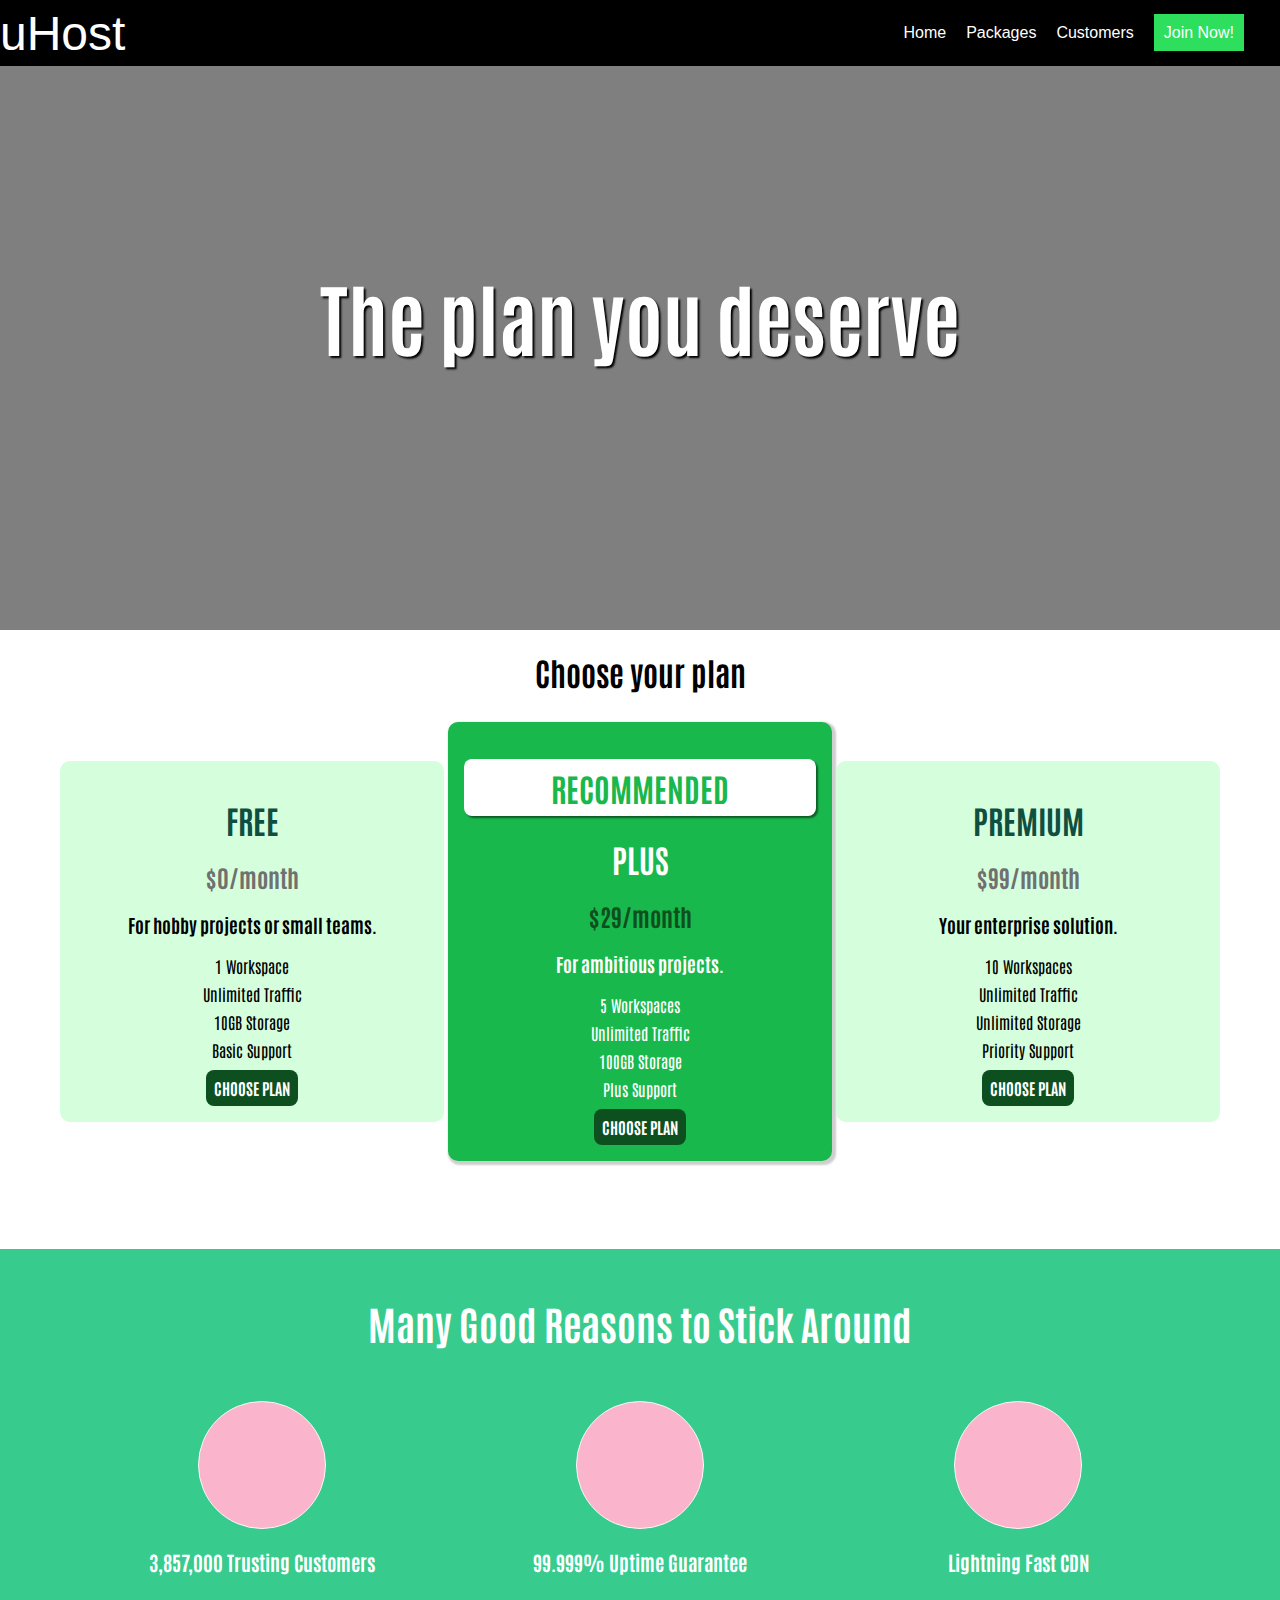
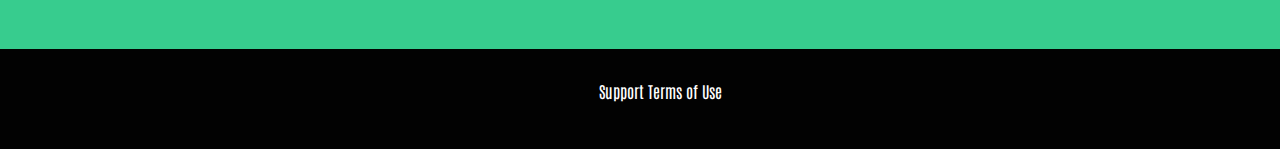
<file: index.html>
<!DOCTYPE html>
<html lang="en">

<head>
    <meta charset="UTF-8">
    <meta http-equiv="X-UA-Compatible" content="IE=edge">
    <meta name="viewport" content="width=device-width, initial-scale=1.0">
    <link rel="stylesheet" href="main.css">
    <link rel="preconnect" href="https://fonts.googleapis.com">
    <link rel="preconnect" href="https://fonts.gstatic.com" crossorigin>
    <link href="https://fonts.googleapis.com/css2?family=Anton&family=Antonio:wght@100;200&display=swap" rel="stylesheet">
    <title>Document</title>
</head>

<body>
    <div class="backdrop"></div>
    <div class="modal">
        <h1 class="modal__title">Do you want to continue?</h1>
        <div class="modal__actions">
            <a href="start-hosting/index.html" class="modal__action">Yes!</a>
            <button class="modal__action modal__action--negative" type="button">no!</button>
        </div>
    </div>
    <header>
        <nav>
            <div class="container">
                <div class="logo">
                    <a href="">uHost</a>
                </div>
                <div class="nav-items">
                    <ul>
                        <li><a href="index.html">Home</a></li>
                        <li><a href="packages.html">Packages</a></li>
                        <li><a href="">Customers</a></li>
                        <li><a class="cta" href="">Join Now!</a></li>
                    </ul>
                </div>
            </div>
        </nav>
    </header>
    <div class="hero-image">
        <div class="hero-text">
            <h1>The plan you deserve</h1>

        </div>
    </div>
    <div class="plans">
        <h1 class="plan-title">Choose your plan</h1>
        <article class="plan">
            <h1 class="plan__title">FREE</h1>
            <h2 class="plan__price">$0/month</h2>
            <h3>For hobby projects or small teams.</h3>
            <ul>
                <li>1 Workspace</li>
                <li>Unlimited Traffic</li>
                <li>10GB Storage</li>
                <li>Basic Support</li>
            </ul>
            <div>
                <button class="button">CHOOSE PLAN</button>
            </div>
        </article>
        <article class="plan plan--highlighted">
            <h1 class="plan__annotation">RECOMMENDED</h1>
            <h1 class="plan__title">PLUS</h1>
            <h2 class="plan__price">$29/month</h2>
            <h3>For ambitious projects.</h3>
            <ul>
                <li>5 Workspaces</li>
                <li>Unlimited Traffic</li>
                <li>100GB Storage</li>
                <li>Plus Support</li>
            </ul>
            <div>
                <button class="button">CHOOSE PLAN</button>
            </div>
        </article>
        <article class="plan">
            <h1 class="plan__title">PREMIUM</h1>
            <h2 class="plan__price">$99/month</h2>
            <h3>Your enterprise solution.</h3>
            <ul>
                <li>10 Workspaces</li>
                <li>Unlimited Traffic</li>
                <li>Unlimited Storage</li>
                <li>Priority Support</li>
            </ul>
            <div>
                <button class="button">CHOOSE PLAN</button>
            </div>
        </article>
    </div>
    <section id="key-features">
        <h1 class="choose_title">Many Good Reasons to Stick Around</h1>
        <ul class="features">
            <li class="feature">
                <div class="key-feature__image">

                </div>
                <p class="feature-description">3,857,000 Trusting Customers</p>
            </li>
            <li class="feature">
                <div class="key-feature__image">

                </div>
                <p class="feature-description">99.999% Uptime Guarantee</p>
            </li>
            <li class="feature">
                <div class="key-feature__image">

                </div>
                <p class="feature-description">Lightning Fast CDN</p>
            </li>
        </ul>
    </section>
    <footer class="main-footer">
        <nav>
            <ul>
                <li>
                    <a href="#">Support</a>
                </li>
                <li>
                    <a href="#">Terms of Use</a>
                </li>
            </ul>
        </nav>
    </footer>
    <script src="index.js"></script>
</body>

</html>
</file>
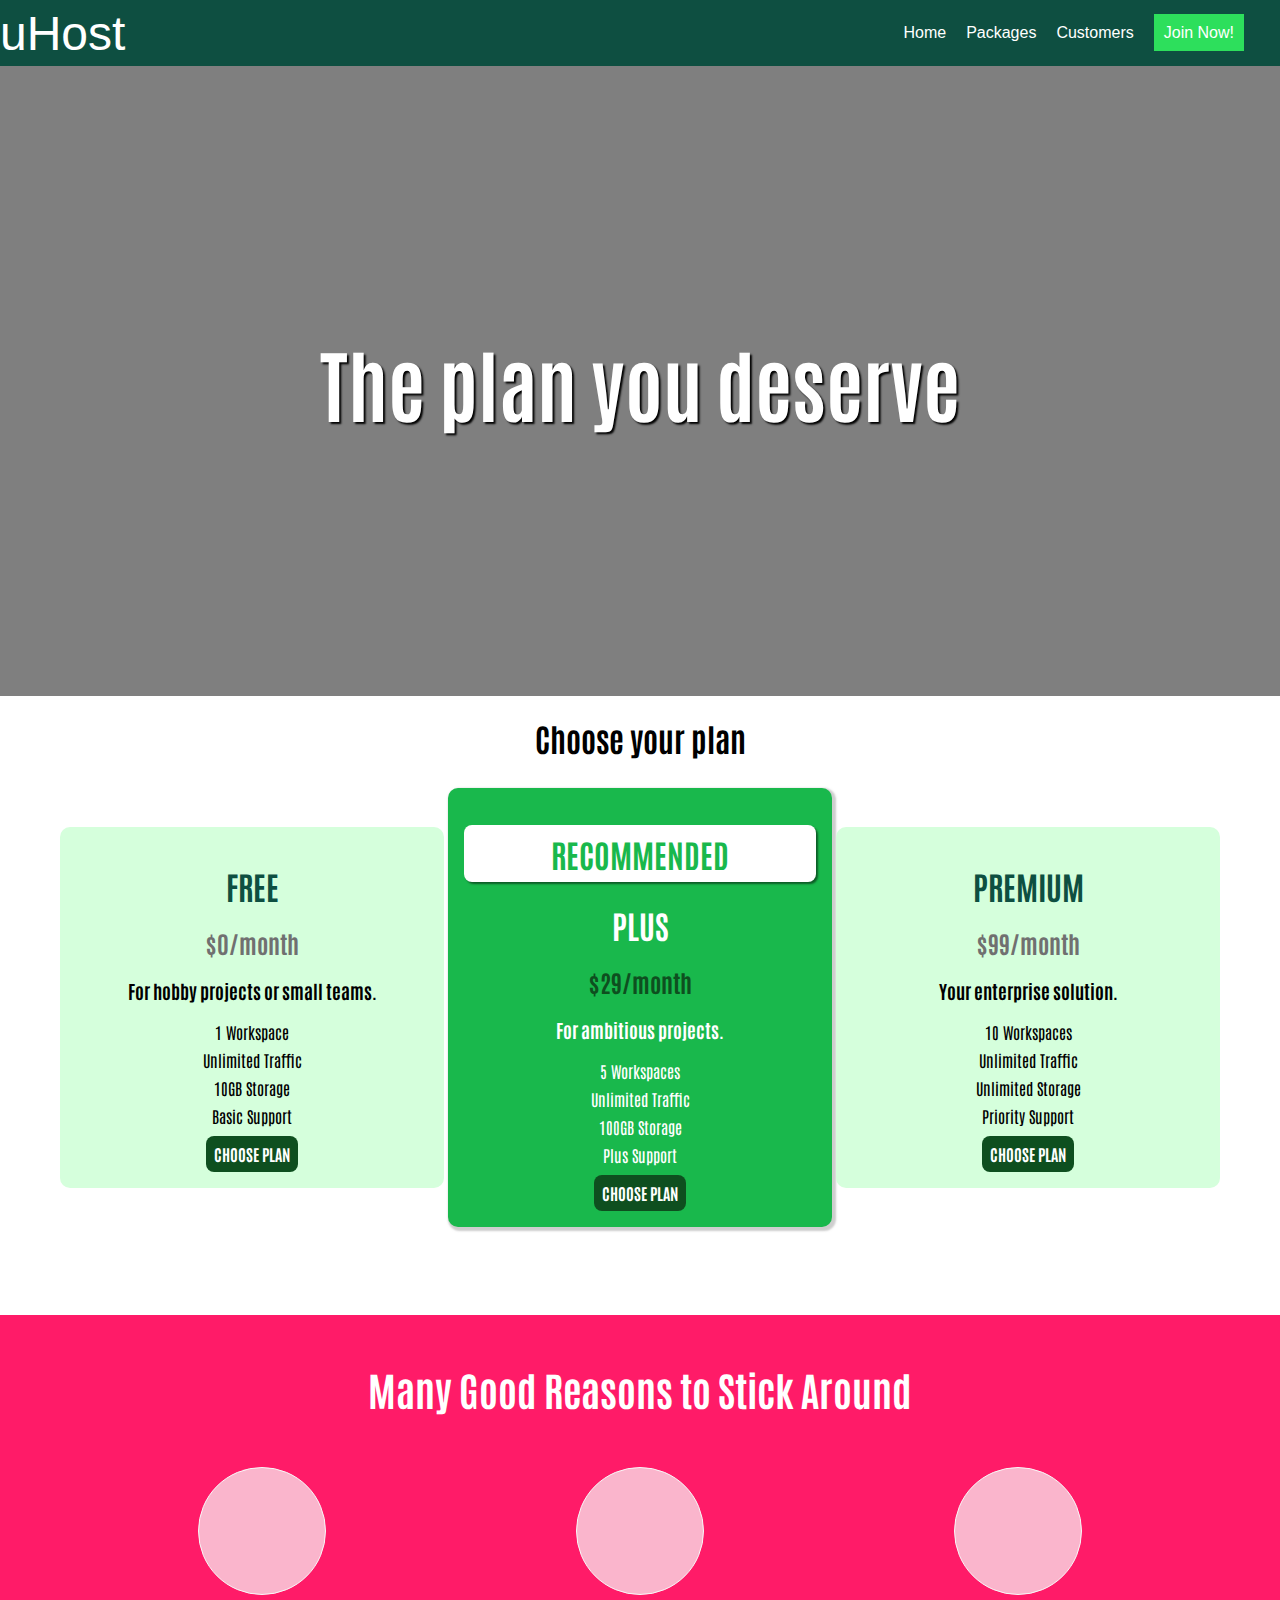
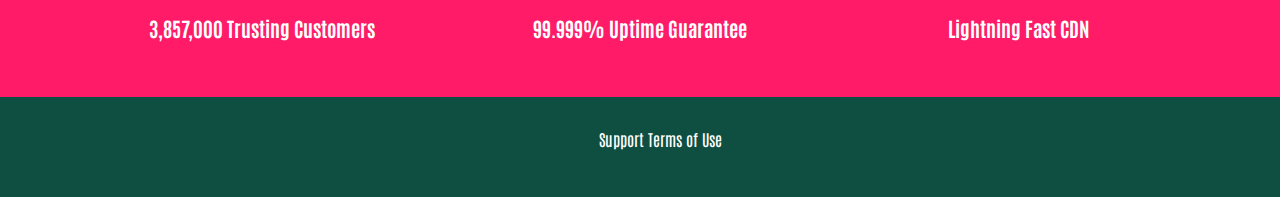
<file: packages.html>
<!DOCTYPE html>
<html lang="en">

<head>
    <meta charset="UTF-8">
    <meta http-equiv="X-UA-Compatible" content="IE=edge">
    <meta name="viewport" content="width=device-width, initial-scale=1.0">
    <link rel="stylesheet" href="packages.css">
    <link rel="preconnect" href="https://fonts.googleapis.com">
    <link rel="preconnect" href="https://fonts.gstatic.com" crossorigin>
    <link href="https://fonts.googleapis.com/css2?family=Anton&family=Antonio:wght@100;200&display=swap" rel="stylesheet">
    <title>Document</title>
</head>

<body>
    <header>
        <nav>
            <div class="container">
                <div class="logo">
                    <a href="">uHost</a>
                </div>
                <div class="nav-items">
                    <ul>
                        <li><a href="index.html">Home</a></li>
                        <li><a href="packages.html">Packages</a></li>
                        <li><a href="">Customers</a></li>
                        <li><a class="cta" href="">Join Now!</a></li>
                    </ul>
                </div>
            </div>
        </nav>
    </header>
    <div class="hero-image">
        <div class="hero-text">
            <h1>The plan you deserve</h1>

        </div>
    </div>
    <div class="plans">
        <h1 class="plan-title">Choose your plan</h1>
        <article class="plan">
            <h1 class="plan__title">FREE</h1>
            <h2 class="plan__price">$0/month</h2>
            <h3>For hobby projects or small teams.</h3>
            <ul>
                <li>1 Workspace</li>
                <li>Unlimited Traffic</li>
                <li>10GB Storage</li>
                <li>Basic Support</li>
            </ul>
            <div>
                <button class="button">CHOOSE PLAN</button>
            </div>
        </article>
        <article class="plan plan--highlighted">
            <h1 class="plan__annotation">RECOMMENDED</h1>
            <h1 class="plan__title">PLUS</h1>
            <h2 class="plan__price">$29/month</h2>
            <h3>For ambitious projects.</h3>
            <ul>
                <li>5 Workspaces</li>
                <li>Unlimited Traffic</li>
                <li>100GB Storage</li>
                <li>Plus Support</li>
            </ul>
            <div>
                <button class="button">CHOOSE PLAN</button>
            </div>
        </article>
        <article class="plan">
            <h1 class="plan__title">PREMIUM</h1>
            <h2 class="plan__price">$99/month</h2>
            <h3>Your enterprise solution.</h3>
            <ul>
                <li>10 Workspaces</li>
                <li>Unlimited Traffic</li>
                <li>Unlimited Storage</li>
                <li>Priority Support</li>
            </ul>
            <div>
                <button class="button">CHOOSE PLAN</button>
            </div>
        </article>
    </div>
    <section id="key-features">
        <h1 class="choose_title">Many Good Reasons to Stick Around</h1>
        <ul class="features">
            <li class="feature">
                <div class="key-feature__image">

                </div>
                <p class="feature-description">3,857,000 Trusting Customers</p>
            </li>
            <li class="feature">
                <div class="key-feature__image">

                </div>
                <p class="feature-description">99.999% Uptime Guarantee</p>
            </li>
            <li class="feature">
                <div class="key-feature__image">

                </div>
                <p class="feature-description">Lightning Fast CDN</p>
            </li>
        </ul>
    </section>
    <footer class="main-footer">
        <nav>
            <ul>
                <li>
                    <a href="#">Support</a>
                </li>
                <li>
                    <a href="#">Terms of Use</a>
                </li>
            </ul>
        </nav>
    </footer>
</body>

</html>
</file>
<file: main.css>
* {
    box-sizing: border-box;
}

body {
    font-family: 'Anton', sans-serif;
    font-family: 'Antonio', sans-serif;
    margin: 0;
}

.section-title {
    color: #2ddf5c;
}

#product-overview h1 {
    color: white;
    font-family: 'Anton', sans-serif;
}


/* h1 {
    font-family: sans-serif;
} */

body,
html {
    height: 100%;
}

.cta {
    background-color: #2ddf5c;
    padding: 10px 10px;
}


/* The hero image */

.hero-image {
    /* Use "linear-gradient" to add a darken background effect to the image (photographer.jpg). This will make the text easier to read */
    background-image: linear-gradient(rgba(0, 0, 0, 0.5), rgba(0, 0, 0, 0.5)), url("https://plus.unsplash.com/premium_photo-1670263570259-53bc45f3b4d5?ixlib=rb-4.0.3&ixid=MnwxMjA3fDB8MHxlZGl0b3JpYWwtZmVlZHwxM3x8fGVufDB8fHx8&auto=format&fit=crop&w=600&q=60");
    /* Set a specific height */
    height: 70%;
    /* Position and center the image to scale nicely on all screens */
    background-position: center;
    background-repeat: no-repeat;
    background-size: cover;
    position: relative;
}


/* Place text in the middle of the image */

.hero-text {
    /* text-align: center; */
    position: absolute;
    top: 50%;
    left: 50%;
    transform: translate(-50%, -50%);
    color: white;
    font-size: 40px;
    text-shadow: 2px 2px 2px black;
}

.container {
    display: flex;
    justify-content: space-between;
    vertical-align: middle;
    align-items: center;
    font-family: sans-serif;
    background-color: #000000;
    top: 0;
    margin-bottom: 40px;
    position: fixed;
    z-index: 3;
    width: 100%;
    box-sizing: border-box;
}

.container .logo a {
    width: 100px;
    color: white;
    text-decoration: none;
    font-size: 3rem;
    /* margin-left: 20rem; */
}

.container ul {
    display: flex;
    list-style: none;
    padding: 8px 16px;
    /* margin-right: 20rem; */
}

.container ul li a {
    margin-right: 20px;
    text-decoration: none;
    color: white;
}

.plan {
    background-color: #d5ffdc;
    text-align: center;
    padding: 16px;
    margin-top: 8px;
    margin-bottom: 8px;
    display: inline-block;
    width: 30%;
    vertical-align: middle;
    border-radius: 10px;
}

.plan-title {
    text-align: center;
}

.cta:hover {
    background-color: #20a844;
}

.container a:hover {
    color: antiquewhite;
}

.plan--highlighted {
    background-color: #19b84c;
    color: white;
    box-shadow: 2px 2px 2px 2px rgba(158, 158, 158, 0.5);
}

.plan__annotation {
    background: white;
    color: #19b84c;
    padding: 8px;
    box-shadow: 2px 2px 2px rgba(0, 0, 0, 0.5);
    border-radius: 8px;
}

.plan ul {
    list-style: none;
    margin: 0;
    padding: 0;
    margin-bottom: 10px;
}

.plan ul li {
    margin: 8px 0;
}

.plan__price {
    color: rgb(112, 112, 112);
}

.plan__title {
    color: #0e4f41;
}

.plan--highlighted .plan__price {
    color: #0e4f1f;
}

.plan--highlighted .plan__title {
    color: white;
}

.button {
    background-color: #0e4f1f;
    color: white;
    padding: 8px;
    border-radius: 8px;
    border: none;
    font: inherit;
    font-weight: bold;
}

.button:hover {
    background-color: #093314;
    cursor: pointer;
}

.button:active {
    background-color: white;
    color: #093314;
}

.choose_title {
    text-align: center;
    color: white;
    margin: 32px;
    font-size: 40px;
}

#key-features {
    background: #37cc8e;
    margin-top: 80px;
    padding: 16px;
    vertical-align: top;
    height: 400px;
}

.features {
    list-style: none;
    display: inline-block;
    text-align: center;
    width: 100%;
    margin: 0%;
    padding: 0;
}

.feature {
    display: inline-block;
    color: white;
    font: bold;
    padding: 20px;
    text-align: center;
    width: 30%;
    vertical-align: top;
}

.feature-description {
    text-align: center;
    font-weight: bold;
    color: white;
    font-size: 20px;
}

.key-feature__image {
    background-color: #fab5cc;
    width: 128px;
    border-radius: 50%;
    border: 1px solid rgb(248, 248, 248);
    height: 128px;
    margin: auto;
}

.plans {
    text-align: center;
}

.main-footer {
    background-color: #020202;
    color: white;
    text-align: center;
    padding: 32px;
    position: relative;
    display: flex;
    justify-content: space-around;
}

.main-footer ul {
    margin-top: 0;
    list-style: none;
    display: inline-block;
    position: relative;
    vertical-align: middle;
}

.main-footer a {
    text-decoration: none;
    color: white;
}

.main-footer ul li {
    display: inline-block;
}

.backdrop {
    position: fixed;
    display: none;
    top: 0;
    left: 0;
    z-index: 100;
    width: 100vw;
    height: 100vh;
    background: rgba(0, 0, 0, 0.5);
}

.modal {
    position: fixed;
    display: none;
    z-index: 200;
    top: 20%;
    left: 30%;
    width: 40%;
    height: 30%;
    background: white;
    padding: 1rem;
    border: 1px solid #ccc;
    box-shadow: 1px 1px 1px rgba(0, 0, 0, 0.5);
    vertical-align: middle;
}

.modal__title {
    text-align: center;
    margin: 0 0 1rem 0;
}

.modal__actions {
    text-align: center;
    vertical-align: middle;
}

.modal__action {
    border: 1px solid #0e4f1f;
    background: #0e4f1f;
    text-decoration: none;
    color: white;
    font: inherit;
    padding: 0.5rem 1rem;
    cursor: pointer;
}

.modal__action:hover,
.modal__action:active {
    background-color: #2ddf5c;
    border-color: #2ddf5c;
}

.modal__action--negative {
    background: red;
    border-color: red;
}

.modal__action--negative:hover,
.modal__action--negative:active {
    background: #ff5454;
    border-color: #ff5454;
}
</file>
<file: packages.css>
* {
    box-sizing: border-box;
}

body {
    font-family: 'Anton', sans-serif;
    font-family: 'Antonio', sans-serif;
    margin: 0;
}

.section-title {
    color: #2ddf5c;
}

#product-overview h1 {
    color: white;
    font-family: 'Anton', sans-serif;
}


/* h1 {
    font-family: sans-serif;
} */

body,
html {
    height: 100%;
}

.cta {
    background-color: #2ddf5c;
    padding: 10px 10px;
}


/* The hero image */

.hero-image {
    /* Use "linear-gradient" to add a darken background effect to the image (photographer.jpg). This will make the text easier to read */
    background-image: linear-gradient(rgba(0, 0, 0, 0.5), rgba(0, 0, 0, 0.5)), url("https://images.unsplash.com/photo-1670495326558-7d5b194f3fb3?ixlib=rb-4.0.3&ixid=MnwxMjA3fDB8MHxwaG90by1wYWdlfHx8fGVufDB8fHx8&auto=format&fit=crop&w=1170&q=80");
    /* Set a specific height */
    height: 70%;
    /* Position and center the image to scale nicely on all screens */
    background-position: center;
    background-repeat: no-repeat;
    background-size: cover;
    position: relative;
}


/* Place text in the middle of the image */

.hero-text {
    /* text-align: center; */
    position: absolute;
    top: 50%;
    left: 50%;
    transform: translate(-50%, -50%);
    color: white;
    font-size: 40px;
    text-shadow: 2px 2px 2px black;
}

.container {
    display: flex;
    justify-content: space-between;
    vertical-align: middle;
    align-items: center;
    font-family: sans-serif;
    background-color: #0e4f41;
}

.container .logo a {
    width: 100px;
    color: white;
    text-decoration: none;
    font-size: 3rem;
}

.container ul {
    display: flex;
    list-style: none;
    padding: 8px 16px;
}

.container ul li a {
    margin-right: 20px;
    text-decoration: none;
    color: white;
}

.plan {
    background-color: #d5ffdc;
    text-align: center;
    padding: 16px;
    margin-top: 8px;
    margin-bottom: 8px;
    display: inline-block;
    width: 30%;
    vertical-align: middle;
    border-radius: 10px;
}

.plan-title {
    text-align: center;
}

.cta:hover {
    background-color: #20a844;
}

.container a:hover {
    color: antiquewhite;
}

.plan--highlighted {
    background-color: #19b84c;
    color: white;
    box-shadow: 2px 2px 2px 2px rgba(158, 158, 158, 0.5);
}

.plan__annotation {
    background: white;
    color: #19b84c;
    padding: 8px;
    box-shadow: 2px 2px 2px rgba(0, 0, 0, 0.5);
    border-radius: 8px;
}

.plan ul {
    list-style: none;
    margin: 0;
    padding: 0;
    margin-bottom: 10px;
}

.plan ul li {
    margin: 8px 0;
}

.plan__price {
    color: rgb(112, 112, 112);
}

.plan__title {
    color: #0e4f41;
}

.plan--highlighted .plan__price {
    color: #0e4f1f;
}

.plan--highlighted .plan__title {
    color: white;
}

.button {
    background-color: #0e4f1f;
    color: white;
    padding: 8px;
    border-radius: 8px;
    border: none;
    font: inherit;
    font-weight: bold;
}

.button:hover {
    background-color: #093314;
    cursor: pointer;
}

.button:active {
    background-color: white;
    color: #093314;
}

.choose_title {
    text-align: center;
    color: white;
    margin: 32px;
    font-size: 40px;
}

#key-features {
    background: #ff1b68;
    margin-top: 80px;
    padding: 16px;
    vertical-align: top;
}

.features {
    list-style: none;
    display: inline-block;
    text-align: center;
    width: 100%;
    margin: 0%;
    padding: 0;
}

.feature {
    display: inline-block;
    color: white;
    font: bold;
    padding: 20px;
    text-align: center;
    width: 30%;
    vertical-align: top;
}

.feature-description {
    text-align: center;
    font-weight: bold;
    color: white;
    font-size: 20px;
}

.key-feature__image {
    background-color: #fab5cc;
    width: 128px;
    border-radius: 50%;
    border: 1px solid rgb(248, 248, 248);
    height: 128px;
    margin: auto;
}

.plans {
    text-align: center;
}

.main-footer {
    background-color: #0e4f41;
    color: white;
    text-align: center;
    padding: 32px;
}

.main-footer ul {
    margin-top: 0;
    list-style: none;
    display: inline-block;
}

.main-footer a {
    text-decoration: none;
    color: white;
}

.main-footer ul li {
    display: inline-block;
}
</file>
